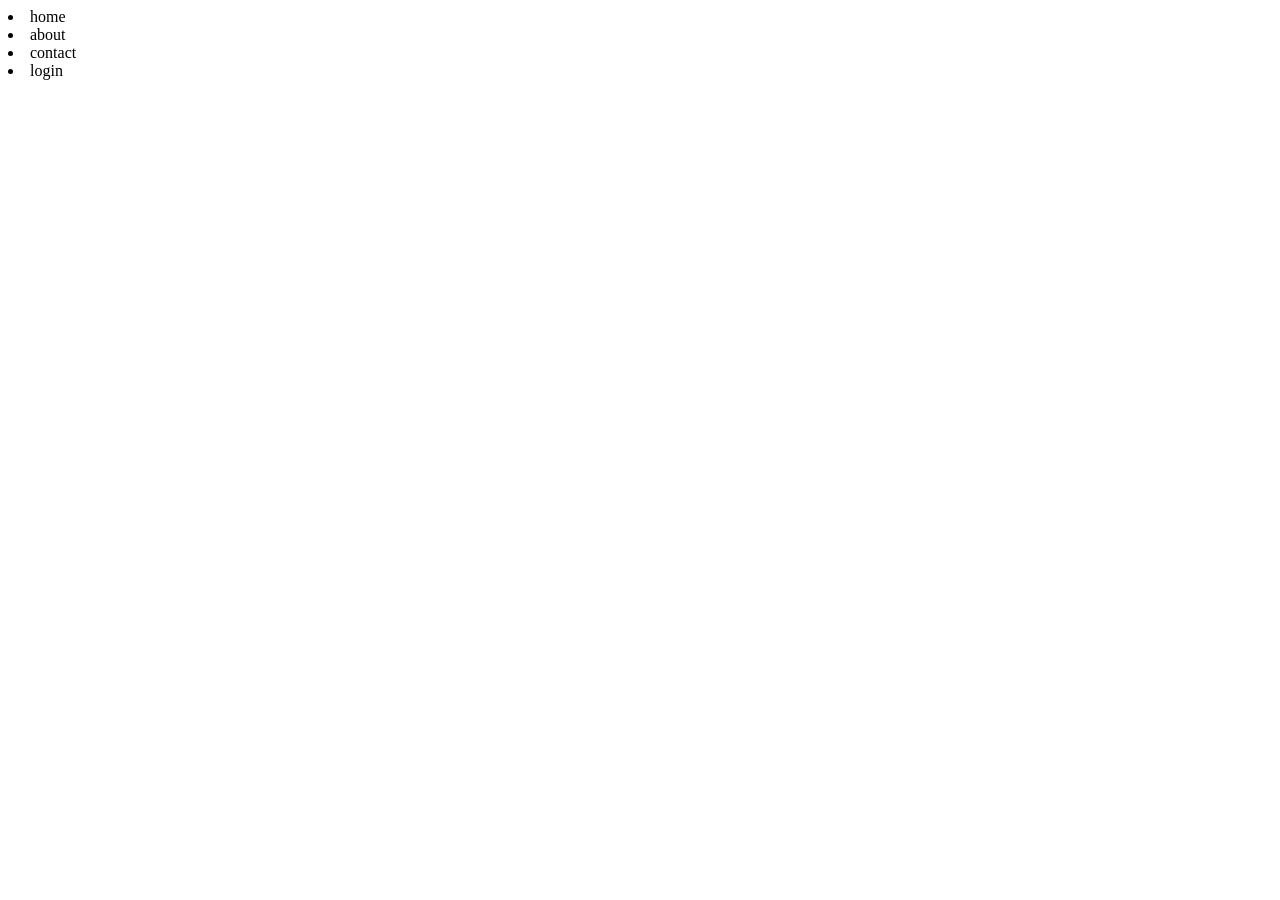
<file: index.html>
<!DOCTYPE html>
<html lang="en">
<head>
    <meta charset="UTF-8">
    <meta name="viewport" content="width=device-width, initial-scale=1.0">
    <title>Document</title>
       <div class="hooyo">
        <div class="ul">
            <li>home</li>
            <li>about</li>
            <li>contact</li>
            <li>login</li>
        </div>
       </div>
</head>
<body>
       <div class="gooyo">
       </div> 
</body>
</html>
</file>
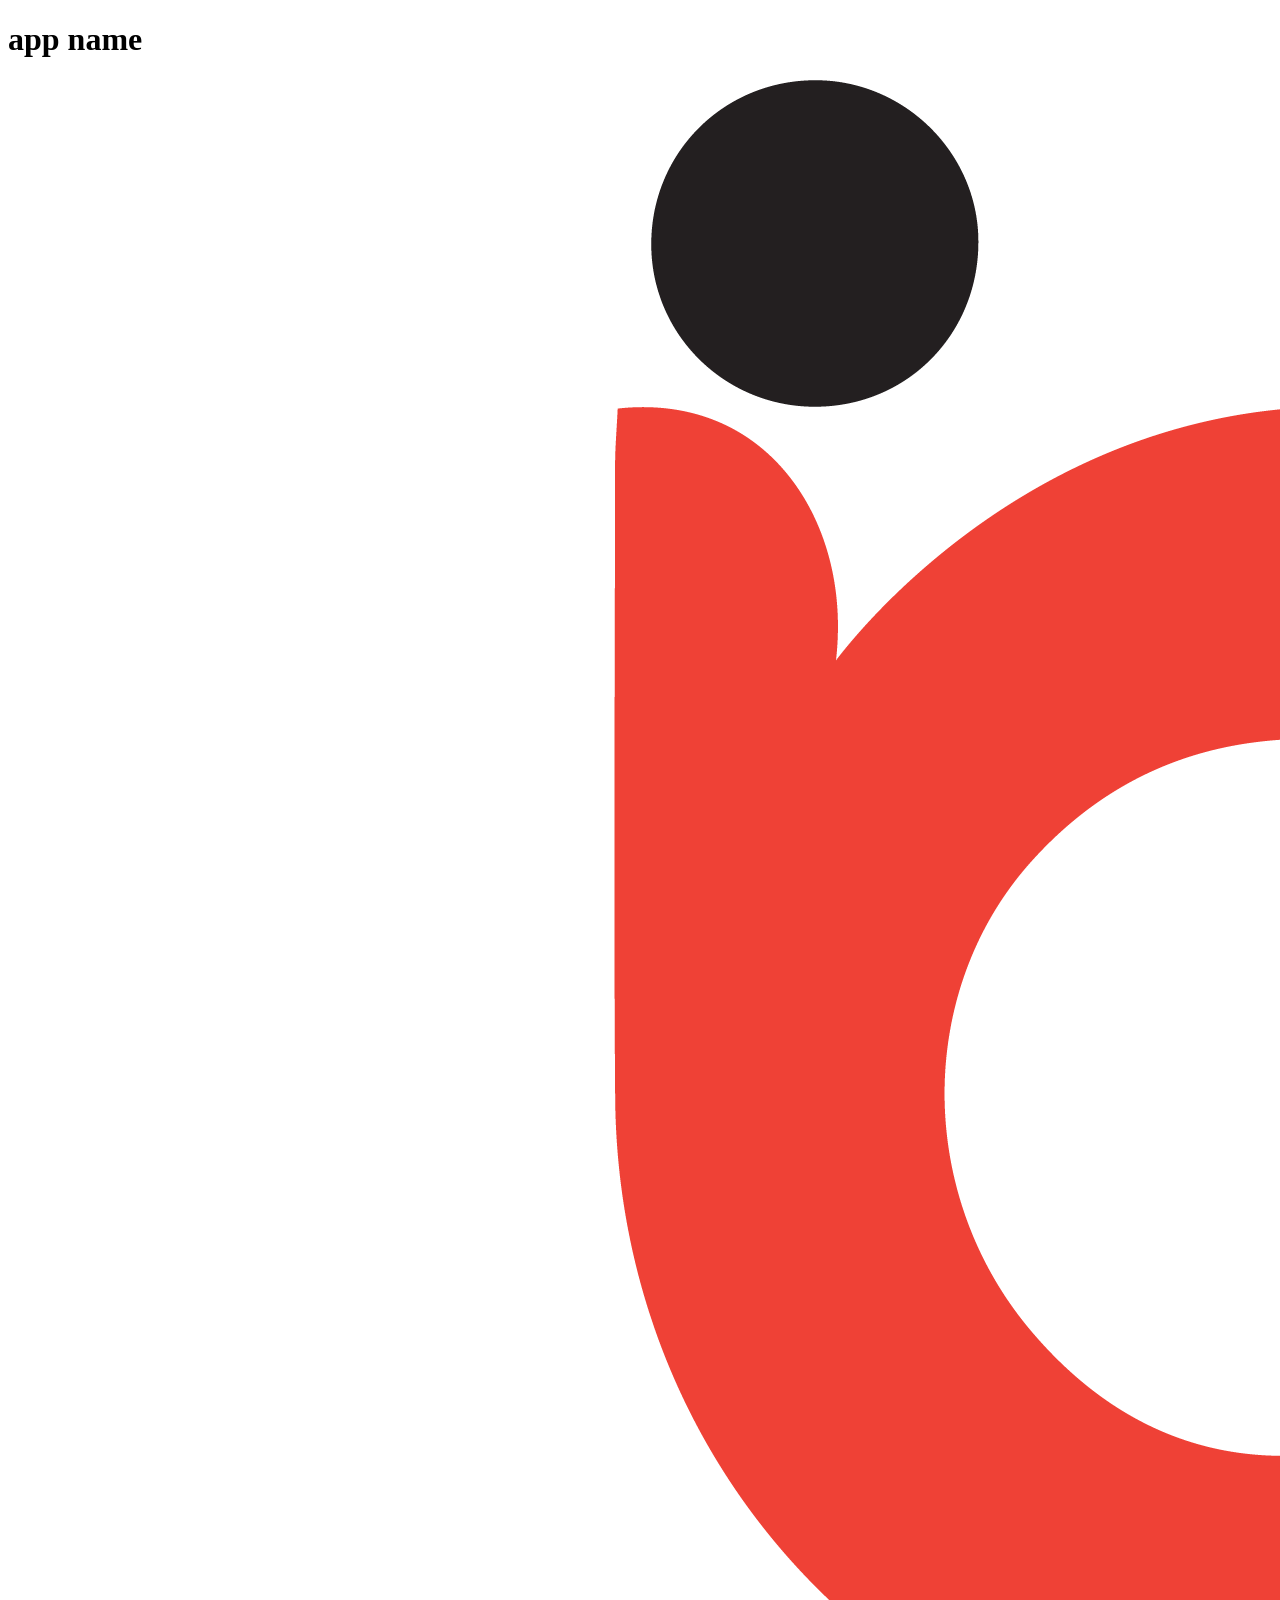
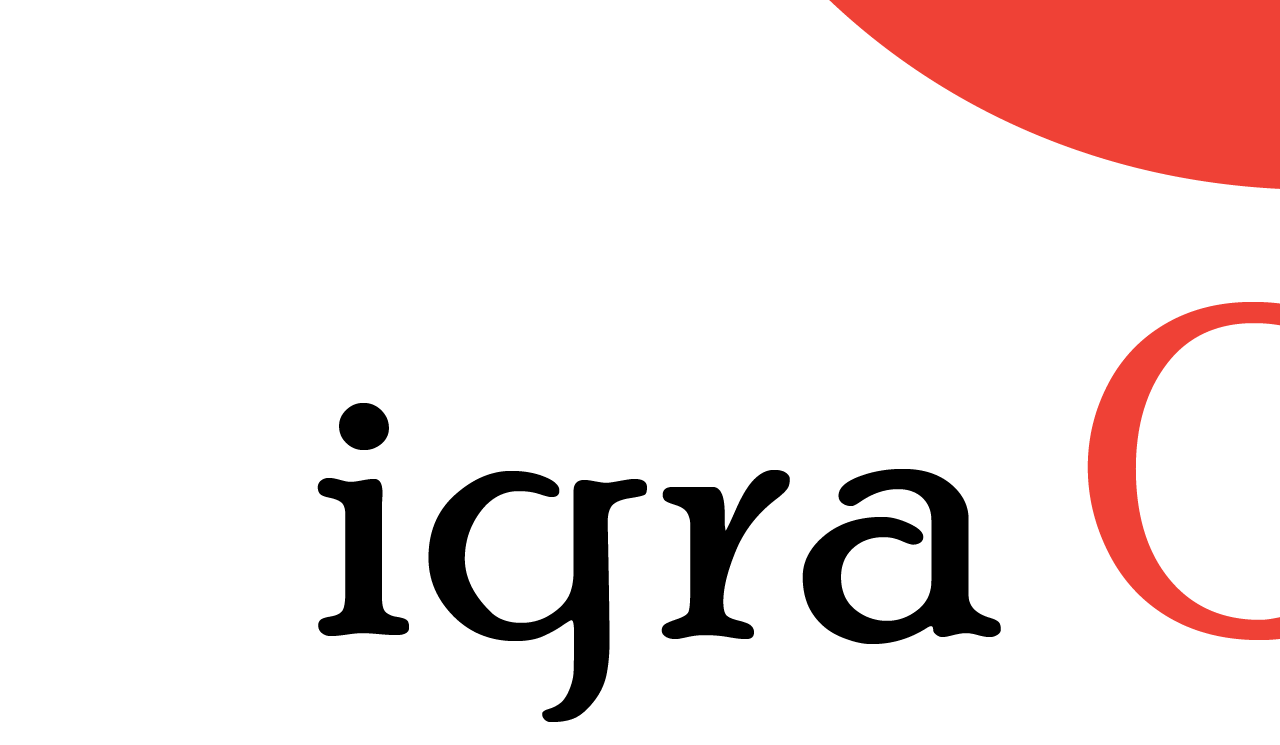
<file: iqra .html>
<!DOCTYPE html>
<html lang="en">
<head>
    <meta charset="UTF-8">
    <meta name="viewport" content="width=device-width, initial-scale=1.0">
    <title>ciwaan cusub</title>
    <h1>app name</h1>

    <div class="sooy">
        <img src="Untitled-1.png" alt="">
    </div>

  
</head>
<body>
    
</body>
</html>
</file>
